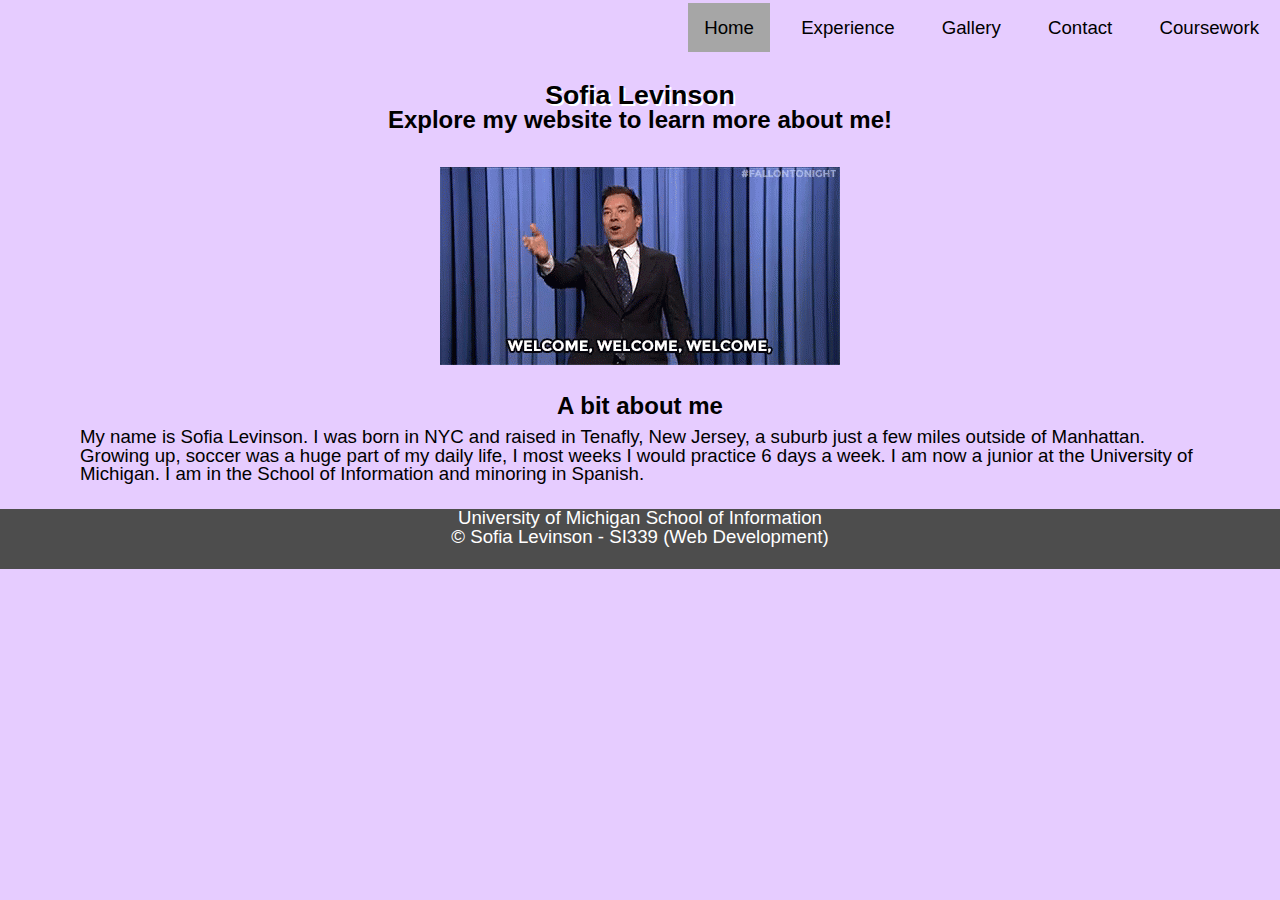
<file: index.html>
<!DOCTYPE html>
<html lang="en" dir="ltr">
<head>
  <meta charset="utf-8">
  <link rel="stylesheet" type="text/css" href="css/html5reset.css">
  <link rel="stylesheet" type="text/css" href="css/style.css">
  <meta name = ‘viewport’ content=‘width=device-width, initial-scale=1’>
  <title>Sofia Levinson Portfolio</title>
</head>
<body id="home">
  <div class="skipcont"><a href="#skip">Skip to Main Content</a></div>
  <div class="grid-container">
  <div class="nav">
    <nav>
      <ul class="nav-links">
        <li class="nav-item"><a href="index.html" class="home">Home</a></li>
        <li class="nav-item"><a href="experience.html" class="experience">Experience</a></li>
        <li class="nav-item"><a href="gallery.html" class="gallery">Gallery</a></li>
        <li class="nav-item"><a href="contact.html" class="contact">Contact</a></li>

        <li class="nav-item"><a href="coursework.html" class="coursework">Coursework</a></li>
      </ul>
    </nav>
  </div>
  <header id="main">
    <h1>Sofia Levinson</h1>
    <h2>Explore my website to learn more about me!</h2>
  </header>

    <div class="intro-img">
      <img src="images/welcome.gif" alt="welcome, welcome, welcome gif">
    </div>
    <div class="bio">
      <h2>A bit about me</h2>
      <p>My name is Sofia Levinson. I was born in NYC and raised in Tenafly, New Jersey, a suburb just a few miles outside of Manhattan. Growing up, soccer was a huge part of my daily life, I most weeks I would practice 6 days a week. I am now a junior at the University of Michigan. I am in the School of Information and minoring in Spanish.</p>
    </div>
    <footer>
      <p>University of Michigan School of Information <br/>
        &copy; Sofia Levinson - SI339 (Web Development)</p>
    </footer>

  </div>
</body>
</file>
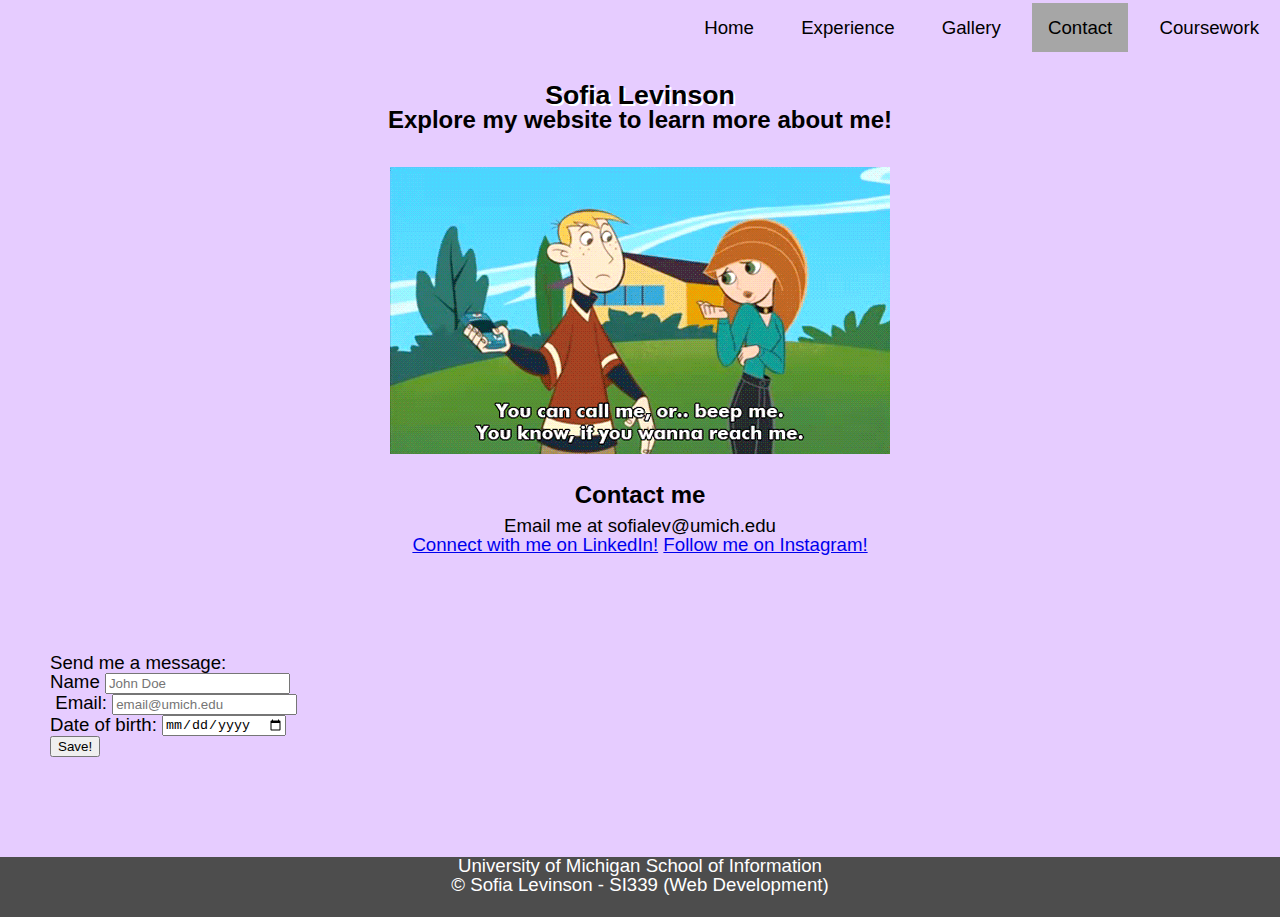
<file: contact.html>
<!DOCTYPE html>
<html lang="en" dir="ltr">
<head>
  <meta charset="utf-8">
  <link rel="stylesheet" type="text/css" href="css/html5reset.css">
  <link rel="stylesheet" type="text/css" href="css/style.css">
  <meta name = ‘viewport’ content="width=device-width, initial-scale=1.0">
  <title>Sofia Levinson Portfolio</title>
</head>
<body id='contact'>
  <div class="skipcont"><a href= "#main">Skip to Main Content</a></div>
  <div class="grid-container">
    <div class="nav">
      <nav>
        <ul class="nav-links">
          <li class="nav-item"><a href="index.html" class="home">Home</a></li>
          <li class="nav-item"><a href="experience.html" class="experience">Experience</a></li>
          <li class="nav-item"><a href="gallery.html" class="gallery">Gallery</a></li>
          <li class="nav-item"><a href="contact.html" class="contact">Contact</a></li>
          <li class="nav-item"><a href="coursework.html" class="coursework">Coursework</a></li>
        </ul>
      </nav>
    </div>
  <header id="main">
    <h1>Sofia Levinson</h1>
    <h2>Explore my website to learn more about me!</h2>
  </header>

  <div class="contactImage">
    <img src="images/kimpossible.gif" alt="call me, beep me, if you want to reach me gif">
  </div>
  <div class="contactInfo">
    <h2>Contact me</h2>
    <p>Email me at sofialev@umich.edu</p>
    <a href="https://www.linkedin.com/in/sofia-levinson-bb2a45153">Connect with me on LinkedIn!</a>
    <a href="https://www.instagram.com/sofia_levinson/">Follow me on Instagram!</a>
  </div>
  <div class="form">
    <form action="https://formspree.io/xvooowyk" method = "POST">
      <fieldset>
        <legend>Send me a message:</legend>
        <label for="name">Name</label>
        <input type="text" id = "name" placeholder="John Doe"><br/>
        <label> Email:
          <input type="email" placeholder= "email@umich.edu">
        </label><br/>
        <label for="birth">Date of birth:</label>
        <input type="date" id = "birth" ><br>
        <input type = "submit" value = "Save!">
      </fieldset>
    </form>
  </div>

  <footer>
    <p>University of Michigan School of Information <br/>
      &copy; Sofia Levinson - SI339 (Web Development)</p>
  </footer>
  </div>
</body>
</file>
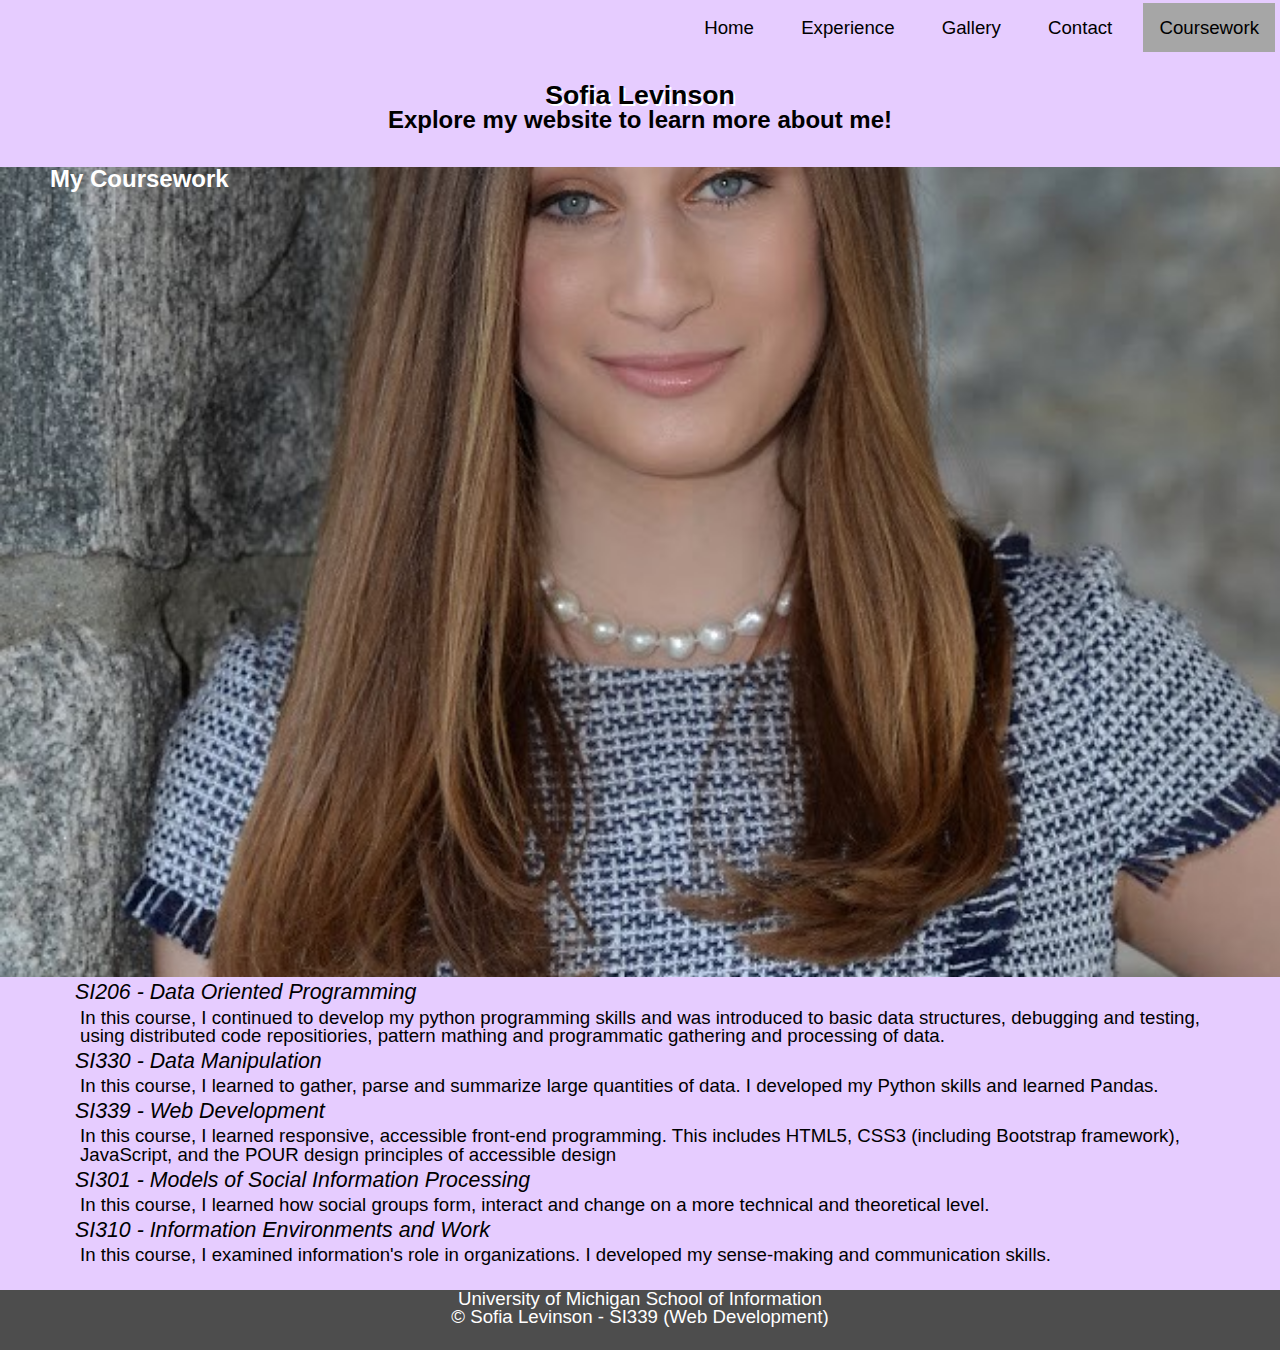
<file: coursework.html>
<!DOCTYPE html>
<html lang="en" dir="ltr">
  <head>
    <meta charset="utf-8">
    <link rel="stylesheet" type="text/css" href="css/html5reset.css">
    <link rel="stylesheet" type="text/css" href="css/style.css">
  <meta name = ‘viewport’ content="width=device-width, initial-scale=1.0">
  <title>Sofia Levinson Portfolio</title>
  </head>
  <body id="coursework">
    <div class="skipcont"><a href="#main">Skip to Main Content</a></div>
    <div class="grid-container">
      <div class="nav">
        <nav>
          <ul class="nav-links">
            <li class="nav-item"><a href="index.html" class="home">Home</a></li>
            <li class="nav-item"><a href="experience.html" class="experience">Experience</a></li>
            <li class="nav-item"><a href="gallery.html" class="gallery">Gallery</a></li>
            <li class="nav-item"><a href="contact.html" class="contact">Contact</a></li>
            <li class="nav-item"><a href="coursework.html" class="coursework">Coursework</a></li>
          </ul>
        </nav>
      </div>
  <header id="main">
    <h1>Sofia Levinson</h1>
      <h2>Explore my website to learn more about me!</h2>
  </header>
  <div class="courses">
    <h2>My Coursework</h2>
    <h3>SI206 - Data Oriented Programming</h3>
    <p>In this course, I continued to develop my python programming skills and was introduced to basic data structures, debugging and testing, using distributed code repositiories, pattern mathing and programmatic gathering and processing of data.</p>
    <h3>SI330 - Data Manipulation</h3>
    <p>In this course, I learned to gather, parse and summarize large quantities of data. I developed my Python skills and learned Pandas. </p>
    <h3>SI339 - Web Development</h3>
    <p>In this course, I learned responsive, accessible front-end programming. This includes HTML5, CSS3 (including Bootstrap framework), JavaScript, and the POUR design principles of accessible design</p>
    <h3>SI301 - Models of Social Information Processing</h3>
    <p>In this course, I learned how social groups form, interact and change on a more technical and theoretical level.</p>
    <h3>SI310 - Information Environments and Work</h3>
    <p>In this course, I examined information's role in organizations. I developed my sense-making and communication skills.</p>
  </div>
  <footer>
    <p>University of Michigan School of Information <br/>
      &copy; Sofia Levinson - SI339 (Web Development)</p>
  </footer>
  </div>
  </body>
</html>
</file>
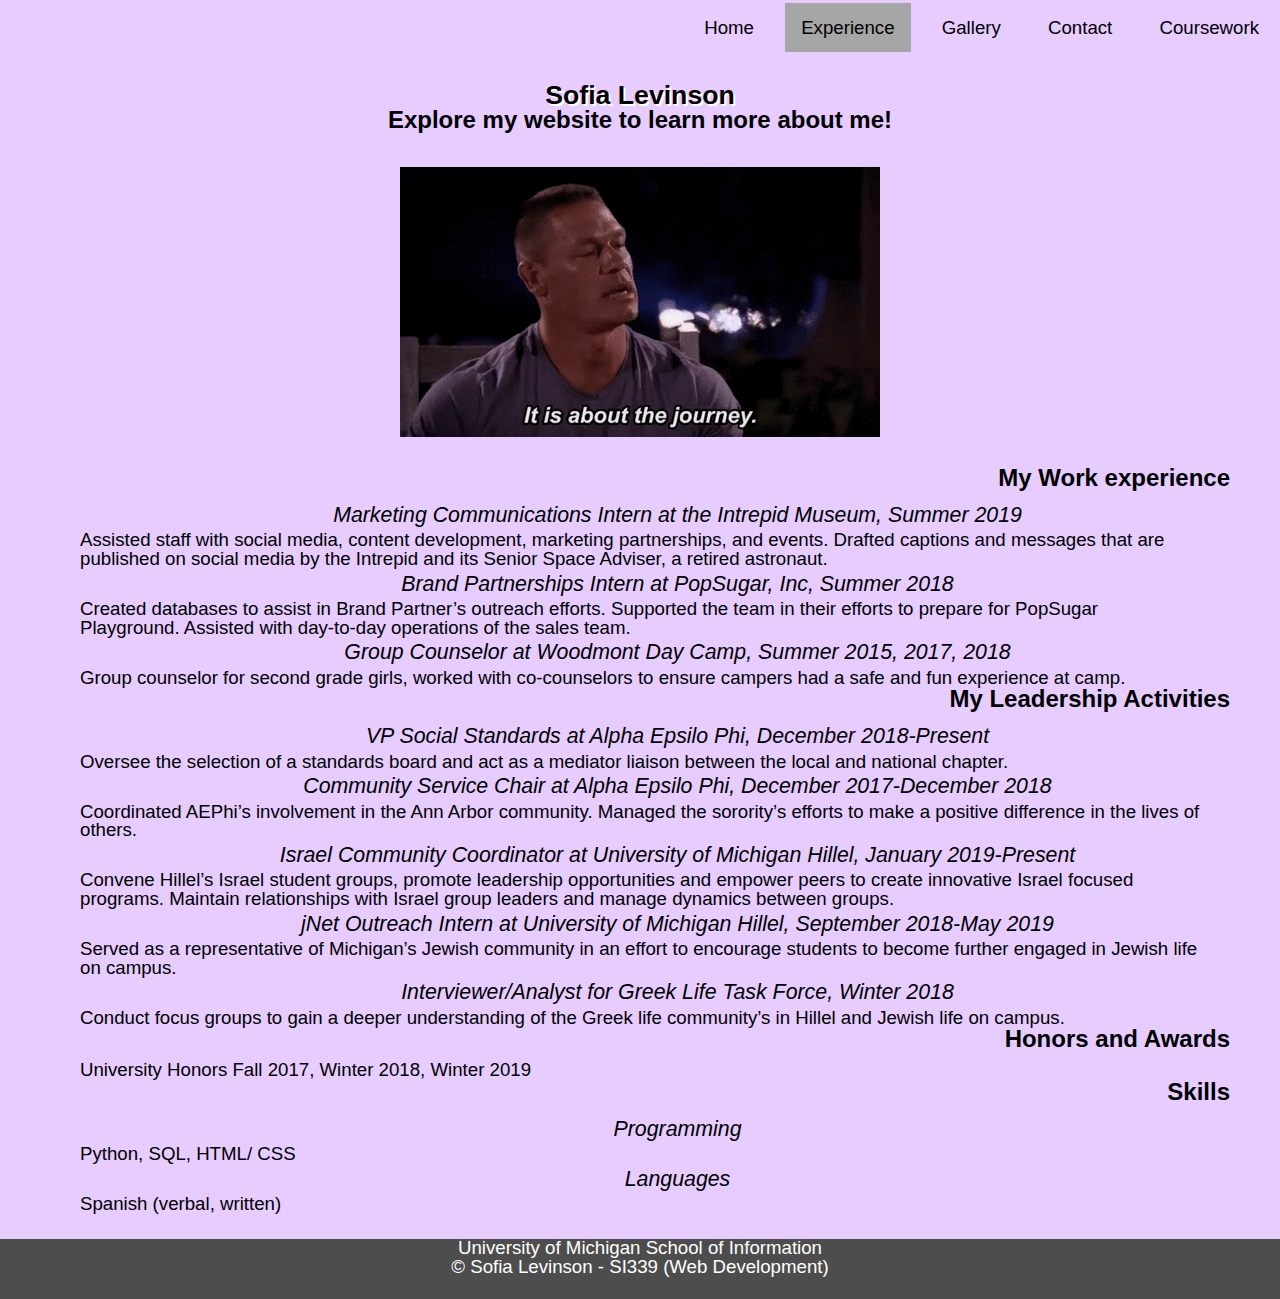
<file: experience.html>
<!DOCTYPE html>
<html lang="en" dir="ltr">
<head>
  <meta charset="utf-8">
  <link rel="stylesheet" type="text/css" href="css/html5reset.css">
  <link rel="stylesheet" type="text/css" href="css/style.css">
  <meta name = ‘viewport’ content="width=device-width, initial-scale=1.0">
  <title>Sofia Levinson Portfolio</title>
</head>
<body id="experience">
  <div class="skipcont"><a href="#main">Skip to Main Content</a></div>
  <div class="grid-container">
    <div class="nav">
      <nav>
        <ul class="nav-links">
          <li class="nav-item"><a href="index.html" class="home">Home</a></li>
          <li class="nav-item"><a href="experience.html" class="experience">Experience</a></li>
          <li class="nav-item"><a href="gallery.html" class="gallery">Gallery</a></li>
          <li class="nav-item"><a href="contact.html" class="contact">Contact</a></li>
          <li class="nav-item"><a href="coursework.html" class="coursework">Coursework</a></li>
        </ul>
      </nav>
    </div>
  <header id="main">
    <h1>Sofia Levinson</h1>
    <h2>Explore my website to learn more about me!</h2>
  </header>
  <div class="experienceImg">
    <img src="images/experience.gif" alt="its about the journey gif">
  </div>
  <div class="resume">
    <h2>My Work experience</h2>
      <h3>Marketing Communications Intern at the Intrepid Museum, Summer 2019</h3>
        <p>Assisted staff with social media, content development, marketing partnerships, and events. Drafted captions and messages that are published on social media by the Intrepid and its Senior Space Adviser, a retired astronaut.</p>
      <h3>Brand Partnerships Intern at PopSugar, Inc, Summer 2018</h3>
        <p>Created databases to assist in Brand Partner’s outreach efforts. Supported the team in their efforts to prepare for PopSugar Playground. Assisted with day-to-day operations of the sales team.</p>
      <h3>Group Counselor at Woodmont Day Camp, Summer 2015, 2017, 2018</h3>
        <p>Group counselor for second grade girls, worked with co-counselors to ensure campers had a safe and fun experience at camp.</p>
    <h2>My Leadership Activities</h2>
      <h3>VP Social Standards at Alpha Epsilo Phi, December 2018-Present</h3>
        <p>Oversee the selection of a standards board and act as a mediator liaison between the local and national chapter.</p>
      <h3>Community Service Chair at Alpha Epsilo Phi, December 2017-December 2018</h3>
        <p>Coordinated AEPhi’s involvement in the Ann Arbor community. Managed the sorority’s efforts to make a positive difference in the lives of others.</p>
      <h3>Israel Community Coordinator at University of Michigan Hillel, January 2019-Present</h3>
        <p>Convene Hillel’s Israel student groups, promote leadership opportunities and empower peers to create innovative Israel focused programs. Maintain relationships with Israel group leaders and manage dynamics between groups.</p>
      <h3>jNet Outreach Intern at University of Michigan Hillel, September 2018-May 2019</h3>
        <p>Served as a representative of Michigan’s Jewish community in an effort to encourage students to become further engaged in Jewish life on campus.</p>
      <h3>Interviewer/Analyst for Greek Life Task Force, Winter 2018</h3>
        <p>Conduct focus groups to gain a deeper understanding of the Greek life community’s in Hillel and Jewish life on campus.</p>
    <h2>Honors and Awards</h2>
        <p>University Honors Fall 2017, Winter 2018, Winter 2019</p>
    <h2>Skills</h2>
      <h3>Programming</h3>
        <p>Python, SQL, HTML/ CSS</p>
      <h3>Languages</h3>
        <p>Spanish (verbal, written)</p>
  </div>
  <!-- <div class="honorsAndAwards">
    <h2>Honors and Awards</h2>
        <p>University Honors Fall 2017, Winter 2018, Winter 2019</p>
  </div> -->
  <!-- <div class="skills">
    <h2>Skills</h2>
      <h3>Programming</h3>
        <p>Python, SQL, HTML/ CSS</p>
      <h3>Languages</h3>
        <p>Spanish (verbal, written)</p>
  </div> -->
  <footer>
    <p>University of Michigan School of Information <br/>
      &copy; Sofia Levinson - SI339 (Web Development)</p>
  </footer>
  </div>
</body>
</file>
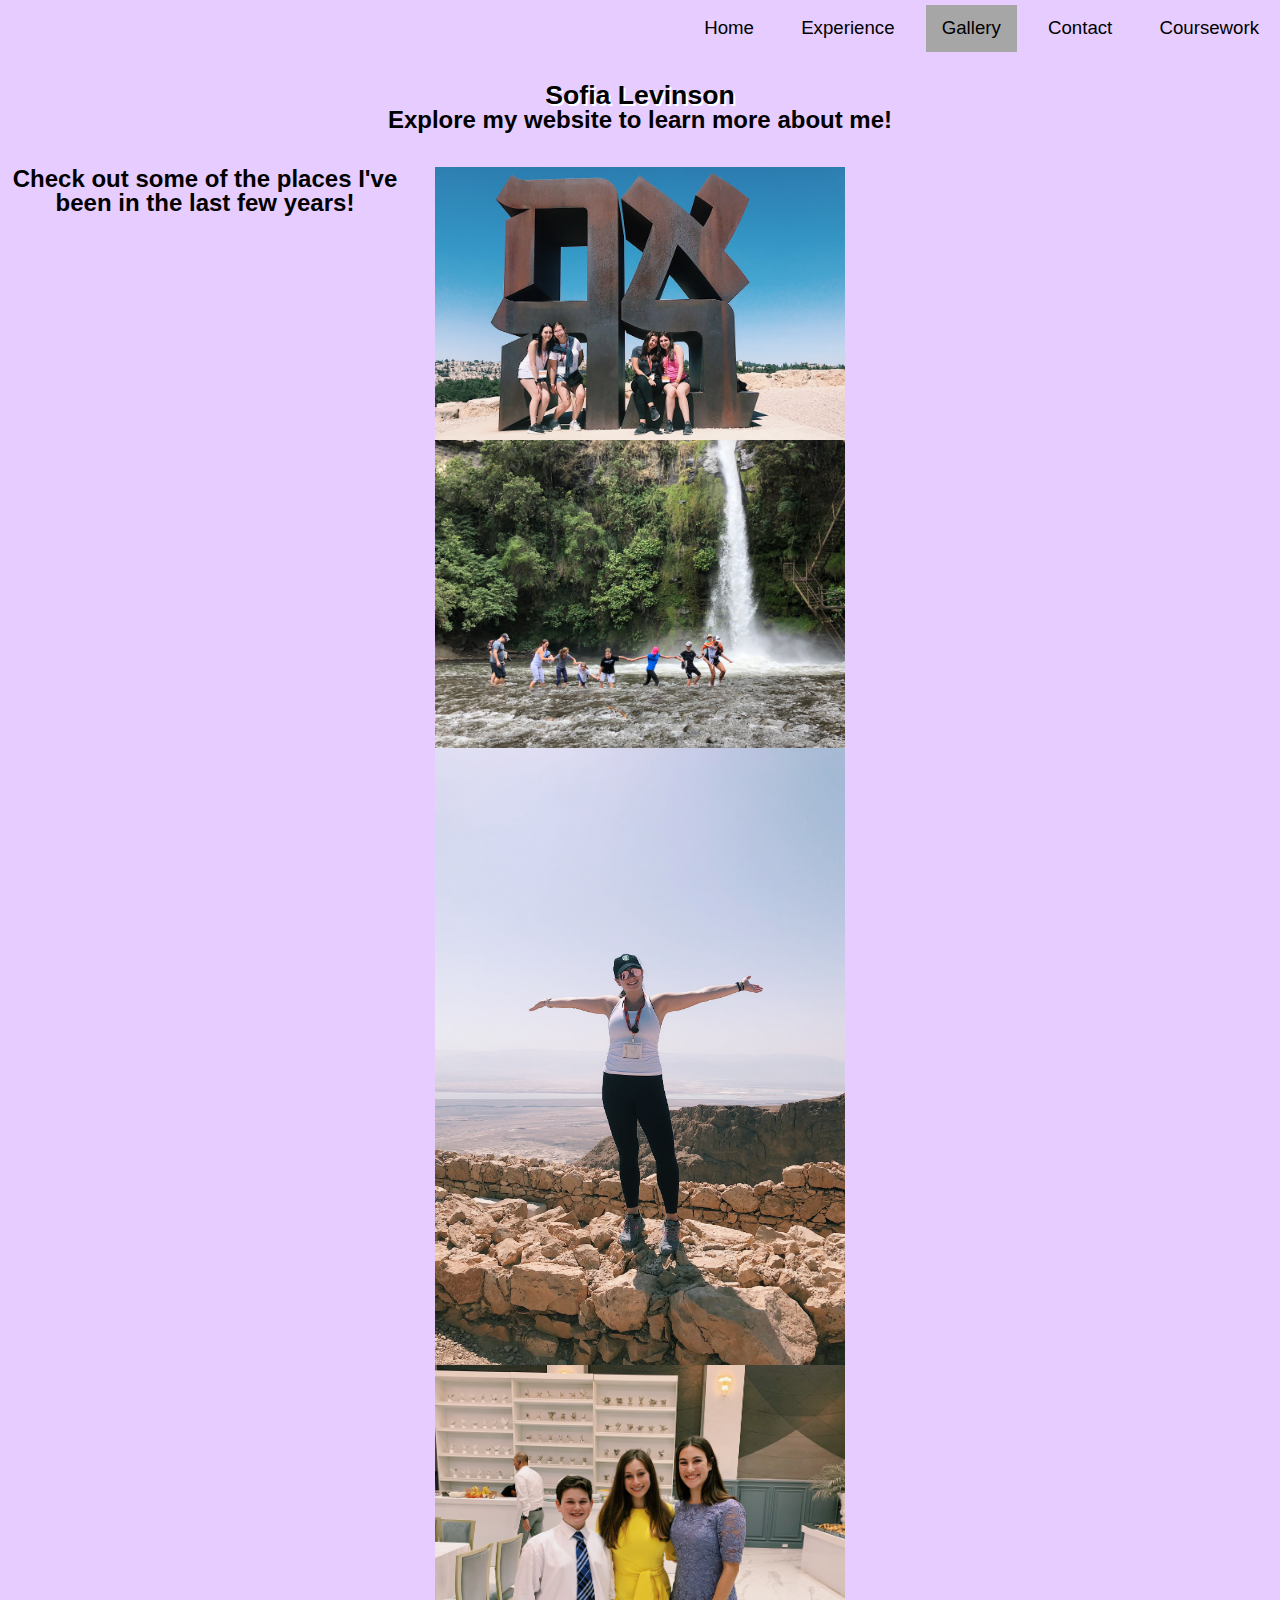
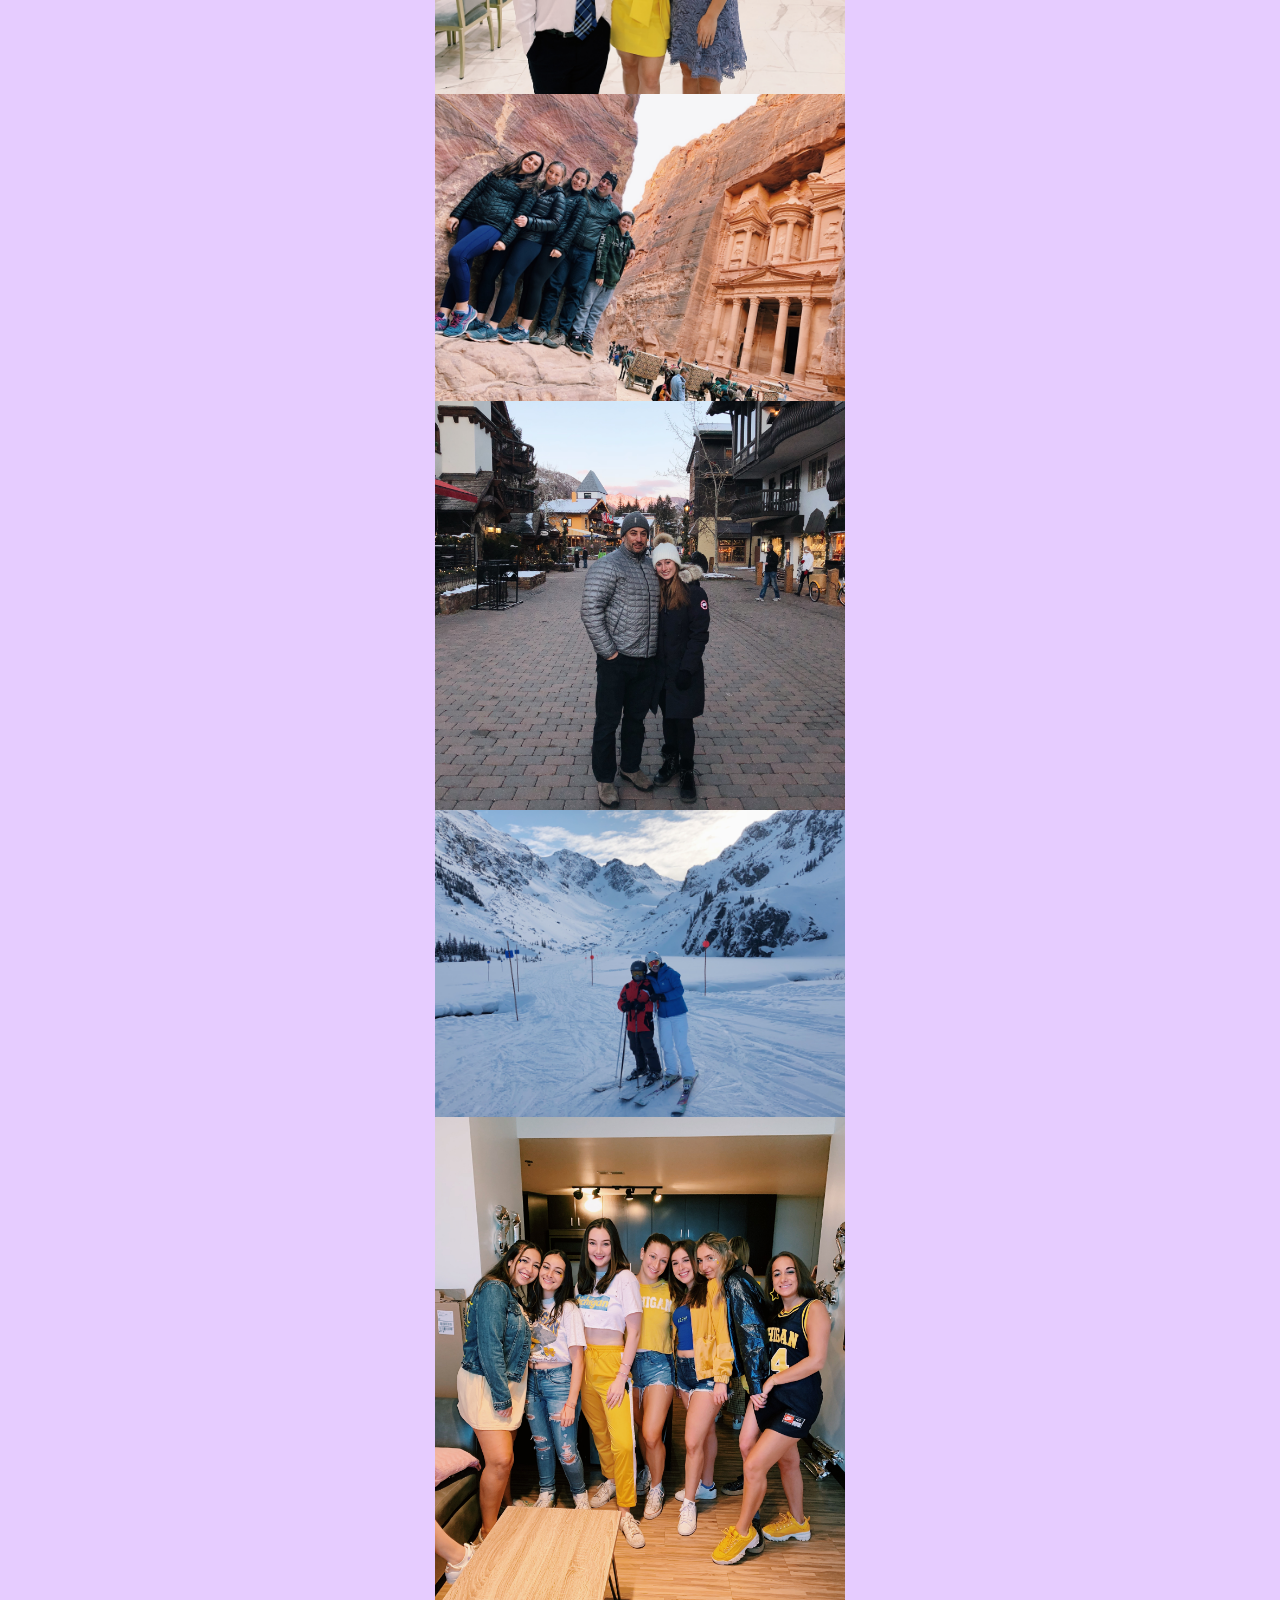
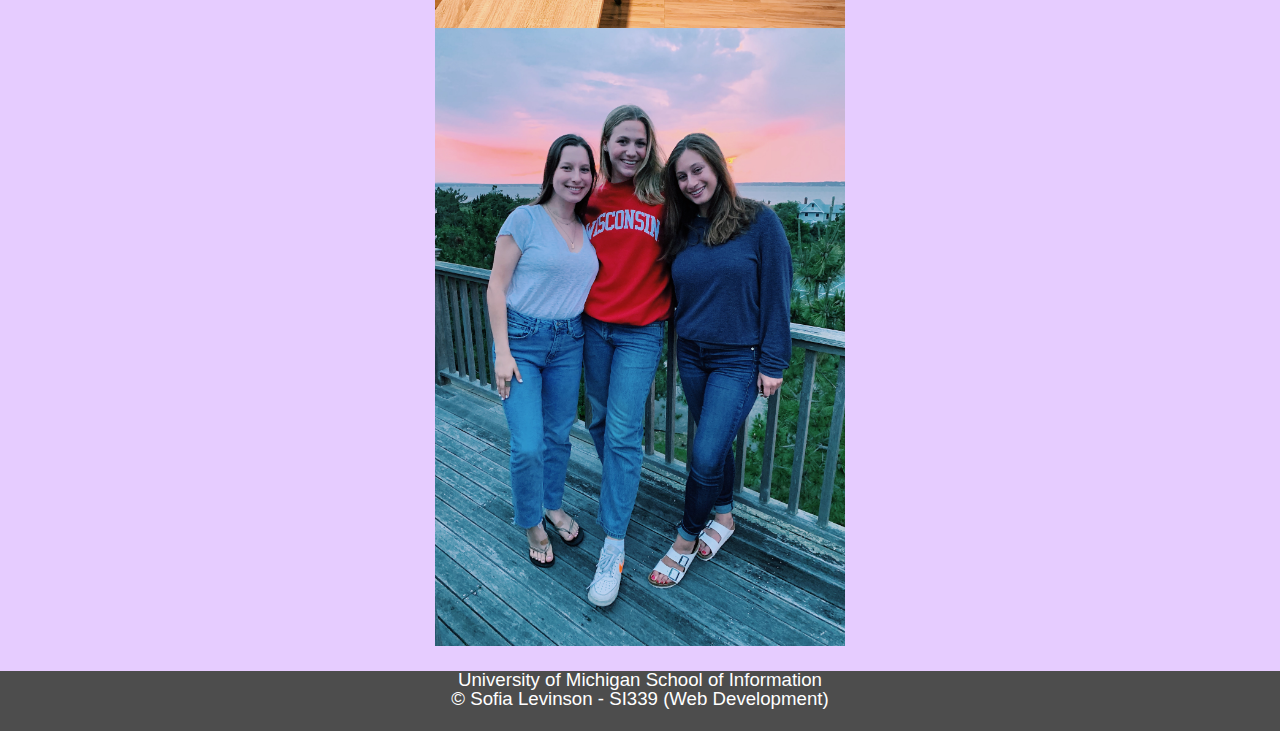
<file: gallery.html>
<!DOCTYPE html>
<html lang="en" dir="ltr">
<head>
  <meta charset="utf-8">
  <link rel="stylesheet" type="text/css" href="css/html5reset.css">
  <link rel="stylesheet" type="text/css" href="css/style.css">
  <meta name = ‘viewport’ content="width=device-width, initial-scale=1.0">
  <title>Sofia Levinson Portfolio</title>
</head>
<body id="gallery">
  <div class="skipcont"><a href="#main">Skip to Main Content</a></div>
  <div class="grid-container">
    <div class="nav">
      <nav>
        <ul class="nav-links">
          <li class="nav-item"><a href="index.html" class="home">Home</a></li>
          <li class="nav-item"><a href="experience.html" class="experience">Experience</a></li>
          <li class="nav-item"><a href="gallery.html" class="gallery">Gallery</a></li>
          <li class="nav-item"><a href="contact.html" class="contact">Contact</a></li>
          <li class="nav-item"><a href="coursework.html" class="coursework">Coursework</a></li>
        </ul>
      </nav>
    </div>
  <header id="main">
    <h1>Sofia Levinson</h1>
    <h2>Explore my website to learn more about me!</h2>
  </header>
  <div class="galleryHead">
    <h2>Check out some of the places I've been in the last few years!</h2>
  </div>
  <div class="gallery">
    <img src="images/ahavaIsrael.JPG" alt="Love sign in Jerusalem, Israel">
    <img src="images/ecuador.JPG" alt="Waterfall in Ecuador">
    <img src="images/masada.JPG" alt="On the top of Masada in Israel">
    <img src="images/panama.JPG" alt="In Panama with my siblings">
    <img src="images/petra.JPG" alt="In Petra, Jordan with my family">
    <img src="images/vail.JPG" alt="In Vail, Colorado with my dad">
    <img src="images/whistler.JPG" alt="In Whistler, Canda with my brother">
    <img src="images/michFriends.JPG" alt="In Ann Arbor, Michigan with my friends">
    <img src="images/hamptons.jpg" alt="In West Hampton, New York with my friends">
  </div>
  <footer>
    <p>University of Michigan School of Information <br/>
      &copy; Sofia Levinson - SI339 (Web Development)</p>
  </footer>
  </div>
</body>
</file>
<file: css/style.css>
html{
  scroll-behavior: smooth;
}

body{
  font-family: 'Georgia', sans-serif;
  /* margin: 0; */
  /* padding: 0; */
  font-size: 14pt;
  background-color: #e6ccff;
}

.skipcont a{
  background: white;
  left: 0;
  padding: 6px;
  position: absolute;
  top: -40px;
  -webkit-transition: top 1s ease-out;
  transition: top 1s ease-out;
  z-index: 1;
}

.skipcont a:focus{
  top: 0;
}

body#home a.home, body#experience a.experience, body#gallery a.gallery, body#contact a.contact, body#coursework a.coursework{
  background-color: #a6a6a6;
  text-decoration: none;
}

nav li{
  display: block;
  color: white;
  text-decoration:none;
  padding: 10px;
}

nav a{
  color: black;
  text-decoration: none;
  padding: 14px 16px;
}

nav a:hover{
  background-color: white;
}

@keyframes rainbow-header {
  0%   {background-color: red;}
  15%  {background-color: orange;}
  25%  {background-color: yellow;}
  50%  {background-color: green;}
  75%  {background-color: blue;}
}

#main{
  animation-name: rainbow-header;
  animation-duration: 4s;
  /* width: 100px; */
}

h1{
  font-size: 20pt;
  font-weight: bold;
  text-align: center;
  text-shadow: 2px 2px white;
  /* animation-name: example;
  animation-duration: 4s; */
  /* line-height: 2; */
}

h2{
  font-size: 18pt;
  font-weight: bold;
  text-align: center;
  padding-bottom: 10px;
  /* line-height: 2; */
}

h3{
  font-size: 16pt;
  font-style: italic;
  font-weight: normal;
  padding-top: 5px;
  padding-bottom: 5px;
  text-align: center;
  /* line-height: 1.5; */
}

p {
  padding: 0 80px;
}

footer{
  background-color: #4d4d4d;
  color: white;
  text-align: center;
  /* position: absolute; */
  left: 0;
  bottom: 0;
  width: 100%;
  height: 60px;
}

.grid-container{
  display: grid;
  grid-template-columns: 1fr;
  grid-gap: 25px;
}

.nav{
  grid-column: 1/-1;
}

.main{
  grid-column: 1/-1;
  text-align: center;
}

.intro-img{
  grid-column: 1/-1;
  text-align: center;
}

.bio{
  grid-column: 1/-1;
}

.experienceImg{
  grid-column: 1/-1;
  text-align: center;
}

.resume{
  grid-column: 1/-1;
}

.contactImage{
  grid-column: 1/-1;
  text-align: center;
}

.contactInfo{
  grid-column: 1/-1;
  text-align: center;
}

.form{
  grid-column: 1/-1;
  padding: 75px 50px;
}

.gallery{
  display: grid;
  grid-template-columns: 1fr;
}

.gallery img{
  width: 100%;
}

.courses h2{
  background-attachment: fixed;
  background-image: url("../images/headshot.jpeg");
  background-position: center;
  background-repeat: no-repeat;
  background-size: cover;
  color: white;
  font-weight: 900;
  /* background-color: #a6a6a6; */
  height: 800px;
}
.courses{
  grid-column: 1/-1;
}

@media only screen and (min-width: 600px) {
  .grid-container{
    display: grid;
    grid-template-columns: 1fr 1fr;
    grid-gap: 25px;
  }

  nav li{
    display: inline-block;
    padding:5px;
  }

  .main{
    grid-column: 1/span 2;
    text-align: center;
  }

  header{
    grid-column: 1/span 2;
  }

  footer{
    grid-column: 1/span 2;
  }

  .intro-img{
    grid-column: 1/span 2;
    text-align: center;
  }

  .bio h2{
    grid-column: 1/span 2;
  }

  .bio{
    grid-column: 1/span 2;
  }

  .resume h2{
    text-align: left;
    padding-left: 50px;
  }

  .resume h3{
  text-align: left;
  padding-left: 75px;
  }

  .galleryHead h2{
    grid-column: 1/span 2;
    text-align: center;
  }

  .courses h2{
    text-align: left;
    padding-left: 50px;
  }

  .courses h3{
    text-align: left;
    padding-left: 75px;
  }

}

@media only screen and (min-width: 1020px){
  .grid-container{
    display: grid;
    grid-template-columns: 1fr 1fr 1fr;
    grid-gap: 25px;
  }

  .nav{
    text-align: right;
  }

  .main{
    grid-column: 1/span 3;
    text-align: center;
  }

  header{
    grid-column: 1/span 3;
  }

  footer{
    grid-column: 1/span 3;
  }

  .intro-img{
    grid-column: 1/span 3;
    text-align: center;
  }

  .bio h2{
    grid-column: 1/span 3;
  }

  .bio{
    grid-column: 1/span 3;
  }

  .resume h2{
    text-align: right;
    padding-right: 50px;
  }

  .resume h3{
    text-align: center;
  }

  .galleryHead h2{
    grid-column: 1/span 3;
    text-align: center;
  }

}

/* reduced motion media query */
@media screen and (prefers-reduced-motion: reduce){
  html{
      scroll-behavior: initial;
  }

  .skip a{
    background: white;
    left: 0;
    padding: 6px;
    position: absolute;
    top: -40px;
    -webkit-transition: top 1s ease-out;
    transition: top 1s ease-out;
    z-index: 1;
  }

  .skip a:focus{
    top:0;
  }
}
</file>
